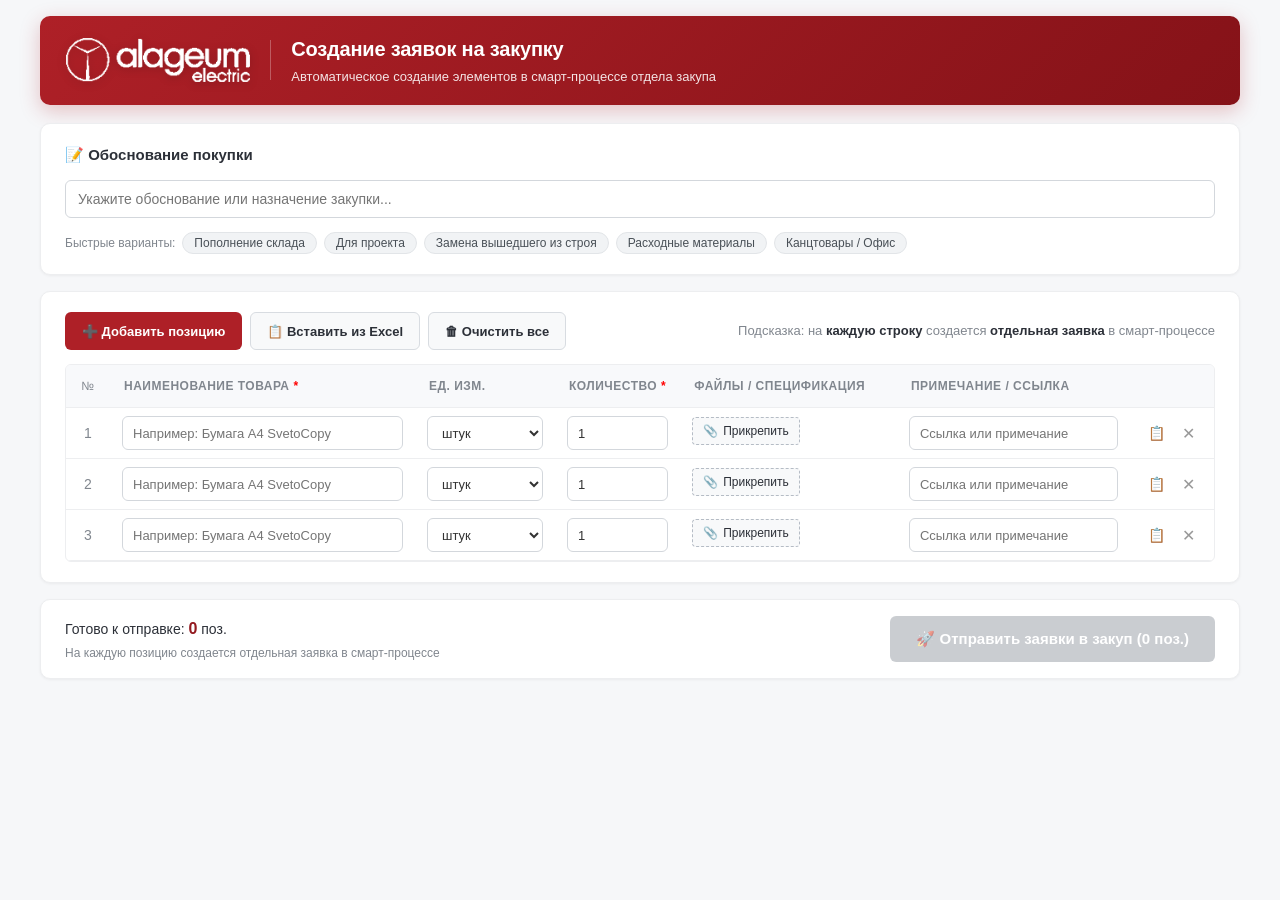
<file: index.html>
<!DOCTYPE html>
<html lang="ru">
<head>
    <meta charset="UTF-8">
    <meta name="viewport" content="width=device-width, initial-scale=1.0">
    <title>Заявки на закупку — Отдел закупа Битрикс24</title>
    <!-- Официальный JS SDK Битрикс24 -->
    <script src="https://api.bitrix24.com/api/v1/"></script>
    <style>
:root {
    --company-color: #ae2027;
    --company-color-hover: #93191f;
    --company-color-active: #781318;
    --company-color-light: #fdf5f5;
    --company-color-border: #f6d2d4;

    --bx-primary: #ae2027;
    --bx-primary-hover: #93191f;
    --bx-primary-active: #781318;
    --bx-success: #28a745;
    --bx-success-dark: #218838;
    --bx-danger: #ff5752;
    --bx-danger-hover: #e0443f;
    --bx-text-main: #333333;
    --bx-text-muted: #80868e;
    --bx-text-dark: #2c3038;
    --bx-bg-light: #f6f7f9;
    --bx-bg-white: #ffffff;
    --bx-border: #edeef0;
    --bx-border-focus: #ae2027;
    --bx-shadow-sm: 0 1px 3px rgba(0, 0, 0, 0.05);
    --bx-shadow-md: 0 4px 12px rgba(0, 0, 0, 0.08);
    --bx-radius: 6px;
    --bx-radius-lg: 10px;
}

* {
    box-sizing: border-box;
    margin: 0;
    padding: 0;
}

body {
    font-family: -apple-system, BlinkMacSystemFont, "Segoe UI", Roboto, "Helvetica Neue", Arial, sans-serif;
    background-color: var(--bx-bg-light);
    color: var(--bx-text-main);
    font-size: 14px;
    line-height: 1.5;
    padding: 16px;
    min-height: 100vh;
}

.container {
    max-width: 1200px;
    margin: 0 auto;
}

/* Header */
.app-header {
    background: linear-gradient(135deg, #ae2027 0%, #851218 100%);
    border-radius: var(--bx-radius-lg);
    padding: 18px 26px;
    margin-bottom: 18px;
    display: flex;
    justify-content: space-between;
    align-items: center;
    box-shadow: 0 6px 20px rgba(174, 32, 39, 0.25);
    border: none;
    color: #ffffff;
}

.header-left {
    display: flex;
    align-items: center;
    gap: 20px;
}

.app-logo {
    height: 44px;
    width: auto;
    object-fit: contain;
    display: block;
    filter: drop-shadow(0 2px 4px rgba(0, 0, 0, 0.18));
}

.header-divider {
    width: 1px;
    height: 40px;
    background: rgba(255, 255, 255, 0.28);
}

.header-title h1 {
    font-size: 20px;
    font-weight: 700;
    color: #ffffff;
    letter-spacing: -0.2px;
}

.header-subtitle {
    font-size: 13px;
    color: rgba(255, 255, 255, 0.88);
    margin-top: 3px;
}

.header-right {
    display: flex;
    gap: 10px;
    align-items: center;
}

.badge-applicant {
    background: rgba(255, 255, 255, 0.16);
    color: #ffffff;
    border: 1px solid rgba(255, 255, 255, 0.35);
    padding: 8px 18px;
    border-radius: 24px;
    font-size: 13px;
    font-weight: 500;
    display: flex;
    align-items: center;
    gap: 9px;
    backdrop-filter: blur(8px);
    box-shadow: 0 2px 8px rgba(0, 0, 0, 0.12);
}

.badge-applicant strong {
    color: #ffffff;
    font-weight: 600;
}

.badge-applicant .dot-online {
    width: 9px;
    height: 9px;
    background: #4cd964;
    border-radius: 50%;
    box-shadow: 0 0 0 2px rgba(76, 217, 100, 0.45);
}

/* Common Card Styles */
.card {
    background: var(--bx-bg-white);
    border-radius: var(--bx-radius-lg);
    padding: 20px 24px;
    margin-bottom: 16px;
    box-shadow: var(--bx-shadow-sm);
    border: 1px solid var(--bx-border);
}

.card-title {
    font-size: 15px;
    font-weight: 600;
    color: var(--bx-text-dark);
    margin-bottom: 14px;
    display: flex;
    align-items: center;
    gap: 8px;
}

/* Form fields grid */
.form-grid {
    display: grid;
    grid-template-columns: repeat(auto-fit, minmax(240px, 1fr));
    gap: 16px;
}

.form-group {
    display: flex;
    flex-direction: column;
    gap: 6px;
}

.form-group label {
    font-size: 13px;
    font-weight: 500;
    color: var(--bx-text-dark);
}

.form-group label span.req {
    color: var(--bx-danger);
}

.form-control {
    height: 38px;
    padding: 8px 12px;
    font-size: 14px;
    border: 1px solid #d3d7dc;
    border-radius: var(--bx-radius);
    background-color: #fff;
    color: var(--bx-text-main);
    transition: border-color 0.2s, box-shadow 0.2s;
    outline: none;
    width: 100%;
}

.form-control:focus {
    border-color: var(--bx-border-focus);
    box-shadow: 0 0 0 2px rgba(47, 198, 246, 0.2);
}

.field-readonly {
    height: 38px;
    padding: 8px 12px;
    font-size: 14px;
    border: 1px solid #e2e5e9;
    border-radius: var(--bx-radius);
    background-color: #f7f9fa;
    color: var(--bx-text-dark);
    display: flex;
    align-items: center;
    gap: 8px;
    font-weight: 500;
}

textarea.form-control {
    height: auto;
    resize: vertical;
}

/* Buttons */
.btn {
    display: inline-flex;
    align-items: center;
    justify-content: center;
    gap: 6px;
    height: 38px;
    padding: 0 16px;
    font-size: 13px;
    font-weight: 600;
    border-radius: var(--bx-radius);
    border: 1px solid transparent;
    cursor: pointer;
    transition: all 0.15s ease-in-out;
    text-decoration: none;
    user-select: none;
}

.btn-primary {
    background-color: var(--bx-primary);
    color: #fff;
}

.btn-primary:hover {
    background-color: var(--bx-primary-hover);
}

.btn-success {
    background-color: var(--bx-success);
    color: #fff;
}

.btn-success:hover {
    background-color: var(--bx-success-dark);
}

.btn-danger {
    background-color: #fff;
    color: var(--bx-danger);
    border-color: #ffd0cf;
}

.btn-danger:hover {
    background-color: #ffeae9;
}

.btn-light {
    background-color: #f8f9fa;
    color: var(--bx-text-dark);
    border-color: #d8dce1;
}

.btn-light:hover {
    background-color: #ebeef2;
}

.btn-sm {
    height: 30px;
    padding: 0 10px;
    font-size: 12px;
}

.btn-icon {
    width: 32px;
    height: 32px;
    padding: 0;
    border-radius: 4px;
    display: inline-flex;
    align-items: center;
    justify-content: center;
}

.btn-large {
    height: 46px;
    padding: 0 26px;
    font-size: 15px;
}

/* Table Toolbar */
.table-toolbar {
    display: flex;
    justify-content: space-between;
    align-items: center;
    margin-bottom: 14px;
    flex-wrap: wrap;
    gap: 10px;
}

.toolbar-actions {
    display: flex;
    gap: 8px;
    flex-wrap: wrap;
}

.table-stats {
    font-size: 13px;
    color: var(--bx-text-muted);
}

.table-stats strong {
    color: var(--bx-text-dark);
}

/* Table */
.table-wrapper {
    overflow-x: auto;
    border: 1px solid var(--bx-border);
    border-radius: var(--bx-radius);
    background: white;
}

.items-table {
    width: 100%;
    border-collapse: collapse;
    text-align: left;
}

.items-table th {
    background: #f8f9fb;
    padding: 12px 14px;
    font-size: 12px;
    font-weight: 600;
    text-transform: uppercase;
    letter-spacing: 0.5px;
    color: var(--bx-text-muted);
    border-bottom: 1px solid var(--bx-border);
    white-space: nowrap;
}

.items-table td {
    padding: 8px 12px;
    border-bottom: 1px solid var(--bx-border);
    vertical-align: middle;
}

.items-table tbody tr:hover {
    background-color: #fafbfc;
}

.items-table .col-idx {
    width: 44px;
    text-align: center;
    color: var(--bx-text-muted);
    font-weight: 500;
}

.items-table .col-name {
    min-width: 280px;
}

.items-table .col-unit {
    width: 140px;
}

.items-table .col-qty {
    width: 120px;
}

.items-table .col-files {
    min-width: 170px;
    max-width: 240px;
}

.file-upload-wrapper {
    display: flex;
    flex-direction: column;
    gap: 4px;
}

.btn-attach {
    cursor: pointer;
    background: #f8f9fa;
    border: 1px dashed #b5bcc5;
    color: var(--bx-text-dark);
    font-size: 12px;
    padding: 4px 10px;
    border-radius: 4px;
    display: inline-flex;
    align-items: center;
    gap: 5px;
    transition: all 0.2s;
    user-select: none;
    width: fit-content;
}

.btn-attach:hover {
    background: #eef6fc;
    border-color: var(--bx-primary);
    color: var(--bx-primary);
}

.row-files-list {
    display: flex;
    flex-wrap: wrap;
    gap: 4px;
    max-height: 80px;
    overflow-y: auto;
}

.file-tag {
    background: #e8f4fc;
    border: 1px solid #c8e4f8;
    color: #1a6da0;
    font-size: 11px;
    padding: 2px 6px;
    border-radius: 3px;
    display: inline-flex;
    align-items: center;
    gap: 4px;
    max-width: 160px;
    white-space: nowrap;
    overflow: hidden;
    text-overflow: ellipsis;
}

.file-tag-remove {
    cursor: pointer;
    font-weight: bold;
    color: #888;
    margin-left: 2px;
}

.file-tag-remove:hover {
    color: var(--bx-danger);
}

.items-table .col-actions {
    width: 70px;
    text-align: center;
}

.items-table input.form-control,
.items-table select.form-control {
    height: 34px;
    font-size: 13px;
    padding: 6px 10px;
}

/* Row Action Buttons */
.row-actions {
    display: flex;
    gap: 4px;
    justify-content: center;
}

.btn-row-del {
    color: #999;
    background: transparent;
    border: none;
    cursor: pointer;
    font-size: 16px;
    width: 28px;
    height: 28px;
    border-radius: 4px;
    display: inline-flex;
    align-items: center;
    justify-content: center;
    transition: all 0.2s;
}

.btn-row-del:hover {
    color: var(--bx-danger);
    background-color: #ffeeee;
}

.btn-row-copy {
    color: #999;
    background: transparent;
    border: none;
    cursor: pointer;
    font-size: 14px;
    width: 28px;
    height: 28px;
    border-radius: 4px;
    display: inline-flex;
    align-items: center;
    justify-content: center;
    transition: all 0.2s;
}

.btn-row-copy:hover {
    color: var(--company-color);
    background-color: var(--company-color-light);
}

/* Bottom submit bar */
.submit-bar {
    background: white;
    border: 1px solid var(--bx-border);
    border-radius: var(--bx-radius-lg);
    padding: 16px 24px;
    display: flex;
    justify-content: space-between;
    align-items: center;
    box-shadow: var(--bx-shadow-sm);
    position: sticky;
    bottom: 16px;
    z-index: 10;
}

.submit-info {
    font-size: 14px;
    color: var(--bx-text-dark);
}

.submit-info strong {
    color: var(--bx-primary-hover);
    font-size: 16px;
}

.submit-subinfo {
    font-size: 12px;
    color: var(--bx-text-muted);
    margin-top: 3px;
}

.btn-submit-styled {
    background: linear-gradient(135deg, #ae2027 0%, #851218 100%) !important;
    color: #ffffff !important;
    border: none !important;
    box-shadow: 0 4px 14px rgba(174, 32, 39, 0.35);
    transition: all 0.18s ease-in-out;
}

.btn-submit-styled:hover:not(:disabled) {
    background: linear-gradient(135deg, #be262e 0%, #95141b 100%) !important;
    transform: translateY(-1px);
    box-shadow: 0 6px 18px rgba(174, 32, 39, 0.45);
}

.btn-submit-styled:active:not(:disabled) {
    transform: translateY(0);
    box-shadow: 0 2px 8px rgba(174, 32, 39, 0.3);
}

.btn-submit-styled:disabled {
    opacity: 0.55;
    cursor: not-allowed;
    box-shadow: none;
    background: #a0a5ad !important;
}

/* Quick justification tags */
.quick-tags {
    display: flex;
    flex-wrap: wrap;
    align-items: center;
    gap: 7px;
    margin-top: 8px;
}

.quick-tag-label {
    font-size: 12px;
    font-weight: 500;
    color: var(--bx-text-muted);
}

.quick-tag {
    background: #f1f3f5;
    border: 1px solid #e2e5e8;
    color: #495057;
    font-size: 12px;
    padding: 3px 11px;
    border-radius: 14px;
    cursor: pointer;
    transition: all 0.15s ease-in-out;
    user-select: none;
}

.quick-tag:hover {
    background: var(--company-color-light);
    border-color: var(--company-color-border);
    color: var(--company-color);
    transform: translateY(-1px);
}

.quick-tag:active {
    transform: translateY(0);
}

/* Drag and drop highlight */
.file-upload-wrapper.dragover {
    border-color: var(--company-color);
    background-color: var(--company-color-light);
    border-radius: 4px;
}


/* Modal */
.modal-overlay {
    position: fixed;
    top: 0;
    left: 0;
    right: 0;
    bottom: 0;
    background: rgba(0, 0, 0, 0.45);
    display: flex;
    align-items: center;
    justify-content: center;
    z-index: 1000;
    opacity: 0;
    visibility: hidden;
    transition: all 0.25s ease-in-out;
    padding: 20px;
}

.modal-overlay.active {
    opacity: 1;
    visibility: visible;
}

.modal-dialog {
    background: #fff;
    border-radius: var(--bx-radius-lg);
    max-width: 650px;
    width: 100%;
    max-height: 85vh;
    display: flex;
    flex-direction: column;
    box-shadow: var(--bx-shadow-md);
    transform: translateY(-20px);
    transition: transform 0.25s ease-in-out;
}

.modal-overlay.active .modal-dialog {
    transform: translateY(0);
}

.modal-header {
    padding: 18px 24px;
    border-bottom: 1px solid var(--bx-border);
    display: flex;
    justify-content: space-between;
    align-items: center;
}

.modal-header h3 {
    font-size: 17px;
    font-weight: 600;
    color: var(--bx-text-dark);
}

.modal-close {
    background: transparent;
    border: none;
    font-size: 22px;
    color: var(--bx-text-muted);
    cursor: pointer;
    line-height: 1;
}

.modal-body {
    padding: 20px 24px;
    overflow-y: auto;
}

.modal-footer {
    padding: 14px 24px;
    border-top: 1px solid var(--bx-border);
    display: flex;
    justify-content: flex-end;
    gap: 10px;
    background: #fafbfc;
    border-radius: 0 0 var(--bx-radius-lg) var(--bx-radius-lg);
}

/* Progress bar */
.progress-container {
    margin: 20px 0;
}

.progress-track {
    height: 10px;
    background: #e9ecef;
    border-radius: 5px;
    overflow: hidden;
}

.progress-fill {
    height: 100%;
    background: linear-gradient(90deg, #ae2027, #e0444c);
    width: 0%;
    transition: width 0.2s ease-in-out;
}

.progress-label {
    display: flex;
    justify-content: space-between;
    font-size: 13px;
    color: var(--bx-text-muted);
    margin-top: 6px;
}

/* Result Items List in Modal */
.results-list {
    max-height: 280px;
    overflow-y: auto;
    border: 1px solid var(--bx-border);
    border-radius: var(--bx-radius);
    margin-top: 14px;
}

.result-item {
    display: flex;
    justify-content: space-between;
    align-items: center;
    padding: 10px 14px;
    border-bottom: 1px solid #f1f3f5;
    font-size: 13px;
}

.result-item:last-child {
    border-bottom: none;
}

.result-item.success {
    background-color: #f7fdf4;
}

.result-item.error {
    background-color: #fff6f6;
}

.result-link {
    color: var(--bx-primary);
    text-decoration: none;
    font-weight: 500;
}

.result-link:hover {
    text-decoration: underline;
}

.badge {
    padding: 3px 8px;
    border-radius: 4px;
    font-size: 11px;
    font-weight: 600;
}

.badge-success {
    background-color: #e5f7d8;
    color: #4b8918;
}

.badge-error {
    background-color: #ffe6e5;
    color: #cf221c;
}

/* Notice box */
.alert {
    padding: 12px 16px;
    border-radius: var(--bx-radius);
    margin-bottom: 16px;
    font-size: 13px;
    display: flex;
    align-items: flex-start;
    gap: 10px;
}

.alert-info {
    background-color: #e8f4fd;
    border: 1px solid #c2e2f9;
    color: #17659e;
}

.alert-warning {
    background-color: #fff9e6;
    border: 1px solid #ffe899;
    color: #8a6d1a;
}

</style>
</head>
<body>

<div class="container">
    <!-- Шапка приложения -->
    <header class="app-header">
        <div class="header-left">
            <img src="[data-uri]" alt="Alageum Electric" class="app-logo">
            <div class="header-divider"></div>
            <div class="header-title">
                <h1>Создание заявок на закупку</h1>
                <div class="header-subtitle">Автоматическое создание элементов в смарт-процессе отдела закупа</div>
            </div>
        </div>
    </header>

    <!-- Блок обоснования закупки -->
    <section class="card">
        <div class="card-title">📝 Обоснование покупки</div>
        <div class="form-group">
            <input type="text" id="common-justification" class="form-control" placeholder="Укажите обоснование или назначение закупки...">
            <div class="quick-tags">
                <span class="quick-tag-label">Быстрые варианты:</span>
                <button type="button" class="quick-tag" data-tag="Пополнение склада">Пополнение склада</button>
                <button type="button" class="quick-tag" data-tag="Для проекта">Для проекта</button>
                <button type="button" class="quick-tag" data-tag="Замена вышедшего из строя">Замена вышедшего из строя</button>
                <button type="button" class="quick-tag" data-tag="Расходные материалы">Расходные материалы</button>
                <button type="button" class="quick-tag" data-tag="Канцтовары / Офис">Канцтовары / Офис</button>
            </div>
        </div>
    </section>

    <!-- Таблица позиций товаров -->
    <section class="card">
        <div class="table-toolbar">
            <div class="toolbar-actions">
                <button type="button" class="btn btn-primary" id="btn-add-row">
                    ➕ Добавить позицию
                </button>
                <button type="button" class="btn btn-light" id="btn-paste-excel">
                    📋 Вставить из Excel
                </button>
                <button type="button" class="btn btn-light btn-danger" id="btn-clear-all">
                    🗑 Очистить все
                </button>
            </div>
            <div class="table-stats">
                Подсказка: на <strong>каждую строку</strong> создается <strong>отдельная заявка</strong> в смарт-процессе
            </div>
        </div>

        <div class="table-wrapper">
            <table class="items-table">
                <thead>
                    <tr>
                        <th class="col-idx">№</th>
                        <th class="col-name">Наименование товара <span style="color:red">*</span></th>
                        <th class="col-unit">Ед. изм.</th>
                        <th class="col-qty">Количество <span style="color:red">*</span></th>
                        <th class="col-files">Файлы / Спецификация</th>
                        <th class="col-note">Примечание / Ссылка</th>
                        <th class="col-actions"></th>
                    </tr>
                </thead>
                <tbody id="items-table-body">
                    <!-- Динамические строки добавляются через app.js -->
                </tbody>
            </table>
        </div>
    </section>

    <!-- Нижняя плашка подтверждения и отправки -->
    <div class="submit-bar">
        <div class="submit-info">
            <div>Готово к отправке: <strong id="total-rows-count">0</strong> поз.</div>
            <div class="submit-subinfo">На каждую позицию создается отдельная заявка в смарт-процессе</div>
        </div>
        <button type="button" class="btn btn-primary btn-large btn-submit-styled" id="btn-submit-requests" disabled>
            🚀 Отправить заявки в закуп (0 шт.)
        </button>
    </div>
</div>

<!-- Модальное окно быстрой вставки из Excel -->
<div class="modal-overlay" id="modal-paste">
    <div class="modal-dialog">
        <div class="modal-header">
            <h3>📋 Быстрая вставка из Excel или Таблиц</h3>
            <button type="button" class="modal-close">✕</button>
        </div>
        <div class="modal-body">
            <div class="alert alert-info">
                Скопируйте строки в Excel и вставьте в поле ниже. Колонки: <strong>Наименование | Единица измерения | Количество | Примечание</strong>.
            </div>
            <div class="form-group">
                <textarea id="paste-textarea" class="form-control" rows="8" placeholder="Бумага А4 SvetoCopy&#9;штук&#9;5&#9;Белая для принтера&#10;Кабель витая пара UTP&#9;метр&#9;150&#9;Категория 5e&#10;Скотч упаковочный&#9;штук&#9;10&#9;"></textarea>
            </div>
        </div>
        <div class="modal-footer">
            <button type="button" class="btn btn-light modal-cancel">Отмена</button>
            <button type="button" class="btn btn-primary" id="btn-apply-paste">Добавить в таблицу</button>
        </div>
    </div>
</div>

<!-- Модальное окно прогресса и результатов создания -->
<div class="modal-overlay" id="modal-progress">
    <div class="modal-dialog">
        <div class="modal-header">
            <h3>Создание заявок в смарт-процессе отдела закупа</h3>
            <button type="button" class="modal-close">✕</button>
        </div>
        <div class="modal-body">
            <div class="progress-container">
                <div class="progress-track">
                    <div class="progress-fill" id="progress-bar-fill"></div>
                </div>
                <div class="progress-label">
                    <span id="progress-label-text">Отправка данных...</span>
                </div>
            </div>

            <div class="results-list" id="progress-results-list">
                <!-- Сюда динамически добавляются созданные заявки со ссылками -->
            </div>
        </div>
        <div class="modal-footer">
            <button type="button" class="btn btn-primary modal-cancel" id="btn-progress-done">Готово</button>
        </div>
    </div>
</div>

<script>
/**
 * Конфигурация приложения для заявок на закуп
 * Основной коробочный Битрикс24: b24.alageum.com
 * Смарт-процесс: 1180 (воронка 85)
 */
const APP_CONFIG = {
    // Домен основного коробочного портала Битрикс24
    portalDomain: "b24.alageum.com",

    // Идентификатор смарт-процесса отдела закупа (entityTypeId)
    // https://b24.alageum.com/crm/type/1180/automation/85/ -> 1180
    entityTypeId: 1180,

    // Категория / воронка (85)
    categoryId: 85,

    // Сопоставление полей смарт-процесса на коробке
    fields: {
        // Стандартное системное название карточки (TITLE)
        title: "TITLE",
        
        // Наименование товара - UF_CRM_53_PRODUCT_NAME (строка)
        productName: "UF_CRM_53_PRODUCT_NAME",
        
        // Количество - UF_CRM_53_QUANTITY (число)
        quantity: "UF_CRM_53_QUANTITY",
        
        // Единица измерения - UF_CRM_53_UNIT (список)
        unit: "UF_CRM_53_UNIT",
        
        // Обоснование покупки - UF_CRM_53_CAUSE (строка/текст)
        cause: "UF_CRM_53_CAUSE",

        // Файлы / тех. спецификация - UF_CRM_53_FILES (множественный файл)
        files: "UF_CRM_53_FILES",

        // Примечание / ссылка - UF_CRM_53_ADDITIONS (строка/текст)
        additions: "UF_CRM_53_ADDITIONS",

        // Заявитель (привязка к сотруднику) - UF_CRM_53_1783939121
        applicant: "UF_CRM_53_1783939121",

        // Системный комментарий
        comments: "COMMENTS"
    },

    // Единицы измерения по умолчанию (автоматически синхронизируются с Битрикс24)
    defaultUnits: [
        { id: "штук", value: "штук" },
        { id: "метр", value: "метр" },
        { id: "кг", value: "кг" },
        { id: "км", value: "км" }
    ],

    // Входящий вебхук коробочного Битрикс24 (b24.alageum.com)
    // Используется, если приложение открывается по внешней ссылке / автономно.
    // При размещении внутри Битрикс24 (во фрейме локального приложения) оставьте пустым.
    webhookUrl: ""
};

// Функция получения конфигурации
function loadAppConfig() {
    return APP_CONFIG;
}

</script>
<script>
/**
 * Модуль интеграции с Bitrix24 REST API
 * Поддерживает:
 * 1. Работу внутри фрейма Битрикс24 через официальную библиотеку BX24.js
 * 2. Работу через входящий вебхук (для удобного тестирования прямо в браузере без установки)
 */

class Bitrix24Api {
    constructor(config) {
        this.config = config || loadAppConfig();
        this.isBx24 = typeof BX24 !== "undefined";
        this.unitOptionsMap = new Map(); // Карта "название ед. изм." -> ID в Битриксе
        this.currentUser = null;
        this.serverFields = null; // Поля, полученные от crm.item.fields
        this.resolvedKeys = {
            title: "title",
            productName: this.config.fields?.productName || "UF_CRM_53_PRODUCT_NAME",
            quantity: this.config.fields?.quantity || "UF_CRM_53_QUANTITY",
            unit: this.config.fields?.unit || "UF_CRM_53_UNIT",
            cause: this.config.fields?.cause || "UF_CRM_53_CAUSE",
            files: this.config.fields?.files || "UF_CRM_53_FILES",
            additions: this.config.fields?.additions || "UF_CRM_53_ADDITIONS",
            applicant: this.config.fields?.applicant || "UF_CRM_53_1783939121",
            comments: "COMMENTS"
        };
    }

    /**
     * Запись значения поля во все возможные варианты написания ключей для REST API смарт-процесса
     */
    addFieldVariations(targetObj, rawKey, value) {
        if (!rawKey || value === undefined || value === null) return;
        targetObj[rawKey] = value;
        targetObj[rawKey.toUpperCase()] = value;
        targetObj[rawKey.toLowerCase()] = value;

        // Обработка UF_CRM_XX_...
        const match = String(rawKey).match(/^UF_CRM_(\d+)_(.+)$/i);
        if (match) {
            const num = match[1];
            const rest = match[2]; // e.g. PRODUCT_NAME

            // ufCrm53_PRODUCT_NAME / ufCrm53_product_name
            targetObj[`ufCrm${num}_${rest}`] = value;
            targetObj[`ufCrm${num}_${rest.toLowerCase()}`] = value;

            // ufCrm_53_PRODUCT_NAME / ufCrm_53_product_name
            targetObj[`ufCrm_${num}_${rest}`] = value;
            targetObj[`ufCrm_${num}_${rest.toLowerCase()}`] = value;

            // camelCase: ufCrm53ProductName
            const camelRest = rest.toLowerCase().replace(/_([a-z])/g, (_, g) => g.toUpperCase());
            const capitalizedCamelRest = camelRest.charAt(0).toUpperCase() + camelRest.slice(1);
            targetObj[`ufCrm${num}${capitalizedCamelRest}`] = value;
            targetObj[`ufCrm_${num}${capitalizedCamelRest}`] = value;
        }
    }

    /**
     * Инициализация API
     */
    async init() {
        return new Promise((resolve) => {
            let finished = false;
            const finish = () => {
                if (!finished) {
                    finished = true;
                    resolve(true);
                }
            };

            // Защитный таймаут (1.5 сек): если открыто вне Битрикса или BX24.init не отвечает,
            // не блокируем работу приложения и пробуем вебхук/демо
            const timeoutId = setTimeout(async () => {
                console.warn("Таймаут ожидания BX24.init. Переключение в автономный/вебхук режим.");
                try {
                    await this.getCurrentUser();
                    await this.loadSmartProcessMetadata();
                } catch (e) {}
                finish();
            }, 1500);

            if (this.isBx24 && typeof BX24 !== "undefined" && BX24.init) {
                try {
                    BX24.init(async () => {
                        clearTimeout(timeoutId);
                        console.log("BX24 JS SDK успешно инициализирован");
                        try {
                            BX24.fitWindow();
                        } catch (e) {}
                        try {
                            await this.getCurrentUser();
                            await this.loadSmartProcessMetadata();
                        } catch (e) {
                            console.warn("Ошибка при получении данных в BX24.init:", e);
                        }
                        finish();
                    });
                } catch (err) {
                    clearTimeout(timeoutId);
                    console.warn("Ошибка вызова BX24.init:", err);
                    finish();
                }
            } else {
                clearTimeout(timeoutId);
                console.log("Режим работы без фрейма BX24 (вебхук или автономно)");
                Promise.all([this.getCurrentUser(), this.loadSmartProcessMetadata()]).finally(finish);
            }
        });
    }

    /**
     * Получение текущего пользователя (заявителя) с гарантированным определением ФИО
     */
    async getCurrentUser() {
        if (this.currentUser && this.currentUser.fullName) {
            return this.currentUser;
        }

        let user = null;

        // 1. Пробуем получить через user.current
        try {
            const res = await this.callMethod("user.current", {});
            const data = (res && res.result) ? res.result : res;
            if (data && (data.NAME || data.LAST_NAME || data.ID)) {
                user = data;
            }
        } catch (e) {
            console.warn("user.current не вернул пользователя (возможно, нет прав 'user' или вебхук):", e.message);
        }

        // 2. Если user.current не вернул ФИО, ищем ID в окружении и запрашиваем через user.get
        if (!user || (!user.NAME && !user.LAST_NAME)) {
            try {
                let targetUserId = null;

                // Проверяем параметры URL (?USER_ID=... или ?user_id=...)
                try {
                    const urlParams = new URLSearchParams(window.location.search);
                    targetUserId = urlParams.get("USER_ID") || urlParams.get("user_id") || urlParams.get("userId");
                } catch (e) {}

                // Если во фрейме BX24
                if (!targetUserId && this.isBx24 && typeof BX24 !== "undefined" && BX24.getAuth) {
                    const auth = BX24.getAuth();
                    if (auth && (auth.user_id || auth.USER_ID)) {
                        targetUserId = auth.user_id || auth.USER_ID;
                    }
                }

                // Если через вебхук - парсим ID пользователя из URL вебхука (/rest/1/xxxx/)
                if (!targetUserId && this.config.webhookUrl) {
                    const match = this.config.webhookUrl.match(/\/rest\/(\d+)\//);
                    if (match && match[1]) {
                        targetUserId = match[1];
                    }
                }

                if (targetUserId) {
                    const res = await this.callMethod("user.get", { ID: targetUserId });
                    const list = (res && res.result) ? res.result : (Array.isArray(res) ? res : [res]);
                    if (Array.isArray(list) && list.length > 0 && list[0]) {
                        user = list[0];
                    }
                }
            } catch (e2) {
                console.warn("user.get также не вернул данные:", e2.message);
            }
        }

        if (user) {
            // Формируем красивое ФИО (Фамилия Имя Отчество)
            const parts = [user.LAST_NAME, user.NAME, user.SECOND_NAME].filter(Boolean);
            if (parts.length === 0 && user.NAME) parts.push(user.NAME);

            user.fullName = parts.length > 0 
                ? parts.join(" ") 
                : (user.EMAIL ? user.EMAIL : `Сотрудник ID ${user.ID}`);

            this.currentUser = user;
            console.log("Успешно определен заявитель (ФИО):", user.fullName, user);
            return this.currentUser;
        }

        return null;
    }

    /**
     * Проверка доступности подключения
     */
    async testConnection() {
        try {
            const res = await this.callMethod("user.current", {});
            return {
                success: true,
                user: res.result || res
            };
        } catch (error) {
            return {
                success: false,
                error: error.message || "Ошибка подключения к Битрикс24"
            };
        }
    }

    /**
     * Загрузка метаданных полей смарт-процесса и сопоставление реальных названий ключей
     */
    async loadSmartProcessMetadata() {
        try {
            const fieldsRes = await this.callMethod("crm.item.fields", {
                entityTypeId: this.config.entityTypeId
            });

            const fields = fieldsRes.result ? fieldsRes.result.fields : (fieldsRes.fields || {});
            this.serverFields = fields;
            console.log("Все поля смарт-процесса из Битрикс24 (crm.item.fields):", fields);

            // Сопоставляем реальные ключи полей в смарт-процессе
            this.resolvedKeys = {
                title: this.findRealFieldKey("TITLE", fields) || "title",
                productName: this.findRealFieldKey(this.config.fields.productName, fields) || this.config.fields.productName,
                quantity: this.findRealFieldKey(this.config.fields.quantity, fields) || this.config.fields.quantity,
                unit: this.findRealFieldKey(this.config.fields.unit, fields) || this.config.fields.unit,
                cause: this.findRealFieldKey(this.config.fields.cause || "UF_CRM_53_CAUSE", fields) || this.config.fields.cause,
                files: this.findRealFieldKey(this.config.fields.files || "UF_CRM_53_FILES", fields) || this.config.fields.files,
                additions: this.findRealFieldKey(this.config.fields.additions || "UF_CRM_53_ADDITIONS", fields) || this.config.fields.additions,
                applicant: this.findRealFieldKey(this.config.fields.applicant || "UF_CRM_53_1783939121", fields) || (this.config.fields.applicant || "UF_CRM_53_1783939121"),
                comments: this.findRealFieldKey("COMMENTS", fields) || "comments"
            };

            console.log("Итоговые сопоставленные ключи полей:", this.resolvedKeys);

            // Ищем поле единиц измерения для загрузки вариантов списка
            const unitKey = this.resolvedKeys.unit;
            const unitField = fields[unitKey] || fields[this.config.fields.unit];

            if (unitField && unitField.items) {
                this.unitOptionsMap.clear();
                const loadedUnits = [];

                if (Array.isArray(unitField.items)) {
                    unitField.items.forEach(item => {
                        const id = item.ID || item.id;
                        const val = item.VALUE || item.value || item.NAME || item.name;
                        if (id && val) {
                            this.unitOptionsMap.set(String(val).toLowerCase().trim(), id);
                            loadedUnits.push({ id: id, value: val });
                        }
                    });
                } else if (typeof unitField.items === "object") {
                    for (const [id, val] of Object.entries(unitField.items)) {
                        const label = (typeof val === "object") ? (val.VALUE || val.value) : val;
                        if (id && label) {
                            this.unitOptionsMap.set(String(label).toLowerCase().trim(), id);
                            loadedUnits.push({ id: id, value: label });
                        }
                    }
                }

                if (loadedUnits.length > 0) {
                    console.log("Загружены ID списка единиц измерения из Битрикс24:", loadedUnits);
                    return loadedUnits;
                }
            }
        } catch (e) {
            console.warn("Не удалось автоматически прочитать поля через crm.item.fields:", e);
        }

        return this.config.defaultUnits;
    }

    /**
     * Алиас для обратной совместимости
     */
    async loadUnitOptions() {
        return this.loadSmartProcessMetadata();
    }

    /**
     * Умный поиск реального названия ключа поля среди полей смарт-процесса
     */
    findRealFieldKey(configuredKey, fieldsDict) {
        if (!fieldsDict || typeof fieldsDict !== "object") return configuredKey;
        const keys = Object.keys(fieldsDict);
        if (keys.length === 0) return configuredKey;

        // 1. Точное совпадение
        if (fieldsDict[configuredKey]) return configuredKey;

        const targetLower = configuredKey.toLowerCase();
        const targetClean = targetLower.replace(/[^a-z0-9]/g, "");

        // 2. Регистронезависимое совпадение
        const matchCase = keys.find(k => k.toLowerCase() === targetLower);
        if (matchCase) return matchCase;

        // 3. Совпадение без спецсимволов и подчеркиваний (например, ufcrm8productname)
        const matchClean = keys.find(k => k.toLowerCase().replace(/[^a-z0-9]/g, "") === targetClean);
        if (matchClean) return matchClean;

        // 4. Поиск по смысловой части (PRODUCT_NAME, QUANTITY, UNIT, CAUSE, FILES)
        if (targetLower.includes("product")) {
            const m = keys.find(k => k.toLowerCase().includes("product") || k.toLowerCase().includes("tovar"));
            if (m) return m;
        }
        if (targetLower.includes("quant")) {
            const m = keys.find(k => k.toLowerCase().includes("quant") || k.toLowerCase().includes("kolvo") || k.toLowerCase().includes("qty"));
            if (m) return m;
        }
        if (targetLower.includes("unit")) {
            const m = keys.find(k => k.toLowerCase().includes("unit") || k.toLowerCase().includes("izm"));
            if (m) return m;
        }
        if (targetLower.includes("cause")) {
            const m = keys.find(k => k.toLowerCase().includes("cause") || k.toLowerCase().includes("obosn"));
            if (m) return m;
        }
        if (targetLower.includes("file")) {
            const m = keys.find(k => k.toLowerCase().includes("file") || k.toLowerCase().includes("spec"));
            if (m) return m;
        }
        if (targetLower.includes("addition")) {
            const m = keys.find(k => k.toLowerCase().includes("addition") || k.toLowerCase().includes("primech") || k.toLowerCase().includes("note"));
            if (m) return m;
        }

        // 5. Поиск по заголовку поля (title / formLabel)
        for (const k of keys) {
            const f = fieldsDict[k];
            const title = ((f.title || f.formLabel || f.listLabel || "") + "").toLowerCase();
            if (targetLower.includes("product") && (title.includes("товар") || title.includes("наименование") || title.includes("продукт"))) {
                return k;
            }
            if (targetLower.includes("quant") && (title.includes("колич") || title.includes("кол-во"))) {
                return k;
            }
            if (targetLower.includes("unit") && (title.includes("единиц") || title.includes("измер"))) {
                return k;
            }
            if (targetLower.includes("cause") && (title.includes("обоснован") || title.includes("причин") || title.includes("цель"))) {
                return k;
            }
            if (targetLower.includes("file") && (title.includes("файл") || title.includes("документ") || title.includes("специфик"))) {
                return k;
            }
            if (targetLower.includes("addition") && (title.includes("примечан") || title.includes("ссылк") || title.includes("дополн"))) {
                return k;
            }
        }

        return configuredKey;
    }

    /**
     * Пакетное создание заявок в смарт-процессе
     * @param {Array} itemsList - массив строк [{ productName, unit, quantity, note, files }]
     * @param {Object} commonData - общие данные заявки (обоснование, желаемый срок и т.д.)
     * @param {Function} onProgress - колбэк прогресса (completed, total)
     */
    async createProcurementItems(itemsList, commonData = {}, onProgress = null) {
        if (!itemsList || itemsList.length === 0) {
            return [];
        }

        const entityTypeId = this.config.entityTypeId;
        const total = itemsList.length;
        let completed = 0;
        const results = [];

        // Формируем команды для добавления каждого элемента
        const commands = {};

        // Заявитель (сотрудник, подающий заявку)
        let applicantId = null;
        if (commonData.applicantId) {
            applicantId = commonData.applicantId;
        } else if (commonData.assignedById) {
            applicantId = commonData.assignedById;
        } else if (this.currentUser && this.currentUser.ID) {
            applicantId = this.currentUser.ID;
        }

        itemsList.forEach((item, index) => {
            const cmdKey = `add_item_${index}`;

            // Поиск ID варианта списка (единица измерения)
            let unitValue = item.unit;
            const unitLower = (item.unit + "").toLowerCase().trim();
            if (this.unitOptionsMap.has(unitLower)) {
                unitValue = this.unitOptionsMap.get(unitLower);
                console.log(`Ед. изм. "${item.unit}" преобразована в ID списка: ${unitValue}`);
            }

            // Формируем комментарий / примечание
            let fullComment = [];
            if (item.note) fullComment.push(`Примечание к позиции: ${item.note}`);

            // Основные распознанные ключи
            const pKey = this.resolvedKeys.productName || this.config.fields.productName;
            const qKey = this.resolvedKeys.quantity || this.config.fields.quantity;
            const uKey = this.resolvedKeys.unit || this.config.fields.unit;
            const cKey = this.resolvedKeys.cause || this.config.fields.cause;
            const fKey = this.resolvedKeys.files || this.config.fields.files;
            const aKey = this.resolvedKeys.additions || this.config.fields.additions;
            const appKey = this.resolvedKeys.applicant || this.config.fields.applicant || "UF_CRM_53_1783939121";
            const tKey = this.resolvedKeys.title || "title";
            const parsedQty = parseFloat(item.quantity) || 0;

            const fields = {
                // Системный заголовок элемента смарт-процесса
                [tKey]: item.productName,
                title: item.productName,
                TITLE: item.productName
            };

            // 1. Товар / наименование
            this.addFieldVariations(fields, pKey, item.productName);
            if (this.config.fields.productName) this.addFieldVariations(fields, this.config.fields.productName, item.productName);

            // 2. Количество
            this.addFieldVariations(fields, qKey, parsedQty);
            if (this.config.fields.quantity) this.addFieldVariations(fields, this.config.fields.quantity, parsedQty);

            // 3. Единица измерения
            this.addFieldVariations(fields, uKey, unitValue);
            if (this.config.fields.unit) this.addFieldVariations(fields, this.config.fields.unit, unitValue);

            // 4. Обоснование покупки
            if (commonData.justification) {
                this.addFieldVariations(fields, cKey, commonData.justification);
                if (this.config.fields.cause) this.addFieldVariations(fields, this.config.fields.cause, commonData.justification);
            }

            // 5. Примечание / ссылка (UF_CRM_53_ADDITIONS)
            if (item.note) {
                if (aKey) this.addFieldVariations(fields, aKey, item.note);
                if (this.config.fields.additions) this.addFieldVariations(fields, this.config.fields.additions, item.note);
            }

            // 6. Файлы / тех. спецификация (множественное)
            if (item.files && item.files.length > 0) {
                const filesPayload = item.files.map(f => [f.name, f.base64]);
                this.addFieldVariations(fields, fKey, filesPayload);
                if (this.config.fields.files) this.addFieldVariations(fields, this.config.fields.files, filesPayload);
            }

            // Заявитель: записываем в поле UF_CRM_53_1783939121 (привязка к сотруднику), а НЕ в ответственный
            if (applicantId) {
                const appKey = this.resolvedKeys.applicant || this.config.fields.applicant || "UF_CRM_53_1783939121";
                this.addFieldVariations(fields, appKey, applicantId);
                if (this.config.fields.applicant) {
                    this.addFieldVariations(fields, this.config.fields.applicant, applicantId);
                }
            }

            // Воронка: передаем categoryId если задан в commonData или в config
            const catId = (commonData.categoryId !== undefined && commonData.categoryId !== null) 
                ? commonData.categoryId 
                : this.config.categoryId;
            if (catId !== null && catId !== undefined && Number(catId) >= 0) {
                fields.categoryId = Number(catId);
                fields.CATEGORY_ID = Number(catId);
            }

            // Комментарии / примечание
            if (fullComment.length > 0) {
                const commentText = fullComment.join("\n");
                fields.comments = commentText;
                fields.COMMENTS = commentText;
            }

            commands[cmdKey] = {
                method: "crm.item.add",
                params: {
                    entityTypeId: entityTypeId,
                    fields: fields
                }
            };
        });

        console.log("Отправка пакета в crm.item.add:", commands);

        // Отправка пакетов (Bitrix24 поддерживает до 50 команд в одном batch-запросе)
        const cmdKeys = Object.keys(commands);
        const batchSize = 50;

        for (let i = 0; i < cmdKeys.length; i += batchSize) {
            const sliceKeys = cmdKeys.slice(i, i + batchSize);
            const batchChunk = {};
            sliceKeys.forEach(k => { batchChunk[k] = commands[k]; });

            try {
                const batchResult = await this.callBatch(batchChunk);
                console.log("Ответ batch от Битрикс24:", batchResult);

                sliceKeys.forEach((key, sliceIdx) => {
                    const originalIdx = i + sliceIdx;
                    const item = itemsList[originalIdx];
                    const res = batchResult[key];

                    if (res && res.item && res.item.id) {
                        results.push({
                            index: originalIdx + 1,
                            productName: item.productName,
                            quantity: item.quantity,
                            unit: item.unit,
                            success: true,
                            id: res.item.id,
                            url: this.getItemUrl(res.item.id)
                        });
                    } else if (res && typeof res === "number") {
                        results.push({
                            index: originalIdx + 1,
                            productName: item.productName,
                            quantity: item.quantity,
                            unit: item.unit,
                            success: true,
                            id: res,
                            url: this.getItemUrl(res)
                        });
                    } else {
                        const errorMsg = (res && res.error_description) || (res && res.error) || "Неизвестная ошибка";
                        results.push({
                            index: originalIdx + 1,
                            productName: item.productName,
                            quantity: item.quantity,
                            unit: item.unit,
                            success: false,
                            error: errorMsg
                        });
                    }

                    completed++;
                    if (onProgress) onProgress(completed, total);
                });
            } catch (err) {
                console.error("Ошибка выполнения batch-запроса:", err);
                sliceKeys.forEach((key, sliceIdx) => {
                    const originalIdx = i + sliceIdx;
                    const item = itemsList[originalIdx];
                    results.push({
                        index: originalIdx + 1,
                        productName: item.productName,
                        quantity: item.quantity,
                        unit: item.unit,
                        success: false,
                        error: err.message || "Ошибка отправки пакета"
                    });
                    completed++;
                    if (onProgress) onProgress(completed, total);
                });
            }
        }

        return results;
    }

    /**
     * Ссылка на карточку созданного элемента смарт-процесса в Битрикс24
     */
    getItemUrl(itemId) {
        const domain = this.config.portalDomain || "b24.alageum.com";
        return `https://${domain}/crm/type/${this.config.entityTypeId}/details/${itemId}/`;
    }

    /**
     * Универсальный вызов метода REST API
     */
    async callMethod(method, params = {}) {
        // 1. Если запущено во фрейме Битрикс24
        if (this.isBx24 && typeof BX24 !== "undefined" && BX24.callMethod) {
            return new Promise((resolve, reject) => {
                BX24.callMethod(method, params, (result) => {
                    if (result.error()) {
                        reject(new Error(result.error().getError().error_description || result.error().toString()));
                    } else {
                        resolve(result.data());
                    }
                });
            });
        }

        // 2. Если указан входящий вебхук
        if (this.config.webhookUrl) {
            let baseUrl = this.config.webhookUrl.trim();
            if (!baseUrl.endsWith("/")) baseUrl += "/";
            const url = `${baseUrl}${method}`;

            const response = await fetch(url, {
                method: "POST",
                headers: { "Content-Type": "application/json" },
                body: JSON.stringify(params)
            });

            const data = await response.json();
            if (data.error) {
                throw new Error(data.error_description || data.error);
            }
            return data;
        }

        throw new Error("Не настроено подключение к Битрикс24 (отсутствует библиотека BX24 или URL вебхука)");
    }

    /**
     * Универсальный вызов Batch
     */
    async callBatch(commands) {
        // 1. Через фрейм BX24
        if (this.isBx24 && typeof BX24 !== "undefined" && BX24.callBatch) {
            return new Promise((resolve, reject) => {
                const formattedCmds = {};
                for (let k in commands) {
                    formattedCmds[k] = [commands[k].method, commands[k].params];
                }

                BX24.callBatch(formattedCmds, (res) => {
                    const output = {};
                    for (let k in formattedCmds) {
                        const r = res[k];
                        if (r.error()) {
                            output[k] = { error: r.error().getError().error_description || r.error().toString() };
                        } else {
                            output[k] = r.data();
                        }
                    }
                    resolve(output);
                });
            });
        }

        // 2. Через вебхук
        if (this.config.webhookUrl) {
            let baseUrl = this.config.webhookUrl.trim();
            if (!baseUrl.endsWith("/")) baseUrl += "/";
            const url = `${baseUrl}batch.json`;

            const cmdObj = {};
            for (let k in commands) {
                cmdObj[k] = commands[k].method + "?" + this.buildQueryString(commands[k].params);
            }

            const response = await fetch(url, {
                method: "POST",
                headers: { "Content-Type": "application/json" },
                body: JSON.stringify({ halt: 0, cmd: cmdObj })
            });

            const data = await response.json();
            if (data.error) {
                throw new Error(data.error_description || data.error);
            }
            return (data.result && data.result.result) ? data.result.result : {};
        }

        throw new Error("Не настроено подключение к Битрикс24");
    }

    /**
     * Хелпер сериализации параметров в query string
     */
    buildQueryString(params, prefix = "") {
        const query = [];
        for (const p in params) {
            if (Object.prototype.hasOwnProperty.call(params, p)) {
                const k = prefix ? `${prefix}[${p}]` : p;
                const v = params[p];
                if (v !== null && typeof v === "object") {
                    query.push(this.buildQueryString(v, k));
                } else if (v !== undefined) {
                    query.push(`${encodeURIComponent(k)}=${encodeURIComponent(v)}`);
                }
            }
        }
        return query.join("&");
    }
}

</script>
<script>
/**
 * Главный скрипт приложения "Заявки на закуп в смарт-процесс"
 * Настройки зафиксированы в config.js.
 * Поддерживает:
 * - Ввод позиций закупа
 * - Прикрепление файлов (тех. спецификаций) к каждой строке [UF_CRM_8_FILES]
 * - Запись обоснования закупки в [UF_CRM_8_CAUSE]
 */

let api = null;
let appConfig = null;
let availableUnits = [];
let currentUser = null;

document.addEventListener("DOMContentLoaded", async () => {
    appConfig = loadAppConfig();
    api = new Bitrix24Api(appConfig);

    // Инициализация API
    await api.init();

    // Загрузка пользователя
    try {
        currentUser = await api.getCurrentUser();
    } catch (e) {
        console.warn("Пользователь не определен:", e);
    }

    // Загрузка единиц измерения
    try {
        availableUnits = await api.loadUnitOptions();
    } catch (e) {
        availableUnits = appConfig.defaultUnits;
    }

    // Обновляем бейдж заявителя в шапке
    updateApplicantBadge();

    // Добавляем 3 стартовые строки
    addTableRow();
    addTableRow();
    addTableRow();

    // Навешиваем слушатели событий
    setupEventListeners();
});

/**
 * Отображение текущего заявителя в шапке
 */
function updateApplicantBadge() {
    const badge = document.getElementById("applicant-badge");
    if (!badge) return;

    if (currentUser && (currentUser.fullName || currentUser.NAME || currentUser.LAST_NAME)) {
        const fullName = currentUser.fullName || 
            [currentUser.LAST_NAME, currentUser.NAME, currentUser.SECOND_NAME].filter(Boolean).join(" ") || 
            currentUser.NAME || 
            currentUser.EMAIL || 
            `Сотрудник ID ${currentUser.ID}`;

        badge.innerHTML = `<span class="dot-online"></span> Заявитель: <strong>${escapeHtml(fullName)}</strong>`;
        badge.title = `Заявитель: ${fullName}${currentUser.ID ? ' (ID: ' + currentUser.ID + ')' : ''}`;
    } else if (api && api.isBx24) {
        badge.innerHTML = `<span class="dot-online"></span> Заявитель: <strong>Текущий сотрудник</strong>`;
        badge.title = "Текущий авторизованный сотрудник Битрикс24";
    } else {
        badge.innerHTML = `<span class="dot-online"></span> Заявитель: <strong>Сотрудник компании</strong>`;
    }
}

/**
 * Навешивание основных обработчиков событий
 */
function setupEventListeners() {
    // Кнопка "+ Добавить позицию"
    document.getElementById("btn-add-row").addEventListener("click", () => addTableRow());

    // Кнопка "Очистить все"
    document.getElementById("btn-clear-all").addEventListener("click", clearAllRows);

    // Кнопка "Вставить из Excel"
    document.getElementById("btn-paste-excel").addEventListener("click", () => openModal("modal-paste"));

    // Кнопка "Применить вставку из Excel"
    document.getElementById("btn-apply-paste").addEventListener("click", applyExcelPaste);

    // Отправка формы (кнопка внизу)
    document.getElementById("btn-submit-requests").addEventListener("click", submitProcurementRequests);

    // Закрытие модальных окон
    document.querySelectorAll(".modal-close, .modal-cancel").forEach(el => {
        el.addEventListener("click", (e) => {
            const modal = e.target.closest(".modal-overlay");
            if (modal) closeModal(modal.id);
        });
    });

    // Быстрые варианты обоснования закупки
    document.querySelectorAll(".quick-tag").forEach(tagBtn => {
        tagBtn.addEventListener("click", () => {
            const tagText = tagBtn.getAttribute("data-tag");
            const justInput = document.getElementById("common-justification");
            if (justInput && tagText) {
                justInput.value = tagText;
                justInput.focus();
            }
        });
    });

    // Обработка глобального Ctrl+V для быстрой вставки из Excel в таблицу
    document.addEventListener("paste", handleGlobalPaste);
}

/**
 * Генерация HTML выпадающего списка единиц измерения
 */
function getUnitOptionsHtml(selectedUnit = "") {
    const units = (availableUnits && availableUnits.length > 0) ? availableUnits : appConfig.defaultUnits;
    let html = "";
    units.forEach(u => {
        const val = u.value;
        const isSelected = (val.toLowerCase() === selectedUnit.toLowerCase()) ? "selected" : "";
        html += `<option value="${val}" ${isSelected}>${val}</option>`;
    });
    return html;
}

/**
 * Добавление новой строки в таблицу
 */
function addTableRow(data = {}) {
    const tbody = document.getElementById("items-table-body");
    const rowCount = tbody.querySelectorAll("tr").length + 1;

    const tr = document.createElement("tr");
    tr.className = "item-row";

    // Хранилище прикрепленных файлов для текущей строки
    tr._attachedFiles = Array.isArray(data.files) ? [...data.files] : [];

    const defaultUnit = data.unit || (availableUnits[0] ? availableUnits[0].value : "штук");

    tr.innerHTML = `
        <td class="col-idx">${rowCount}</td>
        <td class="col-name">
            <input type="text" class="form-control input-name" placeholder="Например: Бумага А4 SvetoCopy" value="${escapeHtml(data.name || "")}" required>
        </td>
        <td class="col-unit">
            <select class="form-control input-unit">
                ${getUnitOptionsHtml(defaultUnit)}
            </select>
        </td>
        <td class="col-qty">
            <input type="number" class="form-control input-qty" placeholder="1" min="0.001" step="any" value="${data.quantity || 1}" required>
        </td>
        <td class="col-files">
            <div class="file-upload-wrapper">
                <label class="btn-attach" title="Прикрепить тех. спецификацию или коммерческое предложение">
                    📎 <span class="attach-label">Прикрепить</span>
                    <input type="file" class="input-row-files" multiple style="display:none">
                </label>
                <div class="row-files-list"></div>
            </div>
        </td>
        <td class="col-note">
            <input type="text" class="form-control input-note" placeholder="Ссылка или примечание" value="${escapeHtml(data.note || "")}">
        </td>
        <td class="col-actions">
            <div class="row-actions">
                <button type="button" class="btn-row-copy" title="Дублировать строку">📋</button>
                <button type="button" class="btn-row-del" title="Удалить строку">✕</button>
            </div>
        </td>
    `;

    // Слушатель выбора файлов
    const fileInput = tr.querySelector(".input-row-files");
    const uploadWrapper = tr.querySelector(".file-upload-wrapper");

    const processFiles = async (files) => {
        for (const f of files) {
            try {
                const base64Data = await readFileAsBase64(f);
                tr._attachedFiles.push({
                    name: f.name,
                    base64: base64Data,
                    size: f.size
                });
            } catch (err) {
                console.error("Ошибка чтения файла:", err);
            }
        }
        renderRowFiles(tr);
    };

    fileInput.addEventListener("change", async (e) => {
        const files = Array.from(e.target.files);
        await processFiles(files);
        fileInput.value = ""; // сброс значения
    });

    // Drag & Drop файлов прямо на ячейку
    uploadWrapper.addEventListener("dragover", (e) => {
        e.preventDefault();
        uploadWrapper.classList.add("dragover");
    });
    uploadWrapper.addEventListener("dragleave", () => {
        uploadWrapper.classList.remove("dragover");
    });
    uploadWrapper.addEventListener("drop", async (e) => {
        e.preventDefault();
        uploadWrapper.classList.remove("dragover");
        if (e.dataTransfer && e.dataTransfer.files && e.dataTransfer.files.length > 0) {
            await processFiles(Array.from(e.dataTransfer.files));
        }
    });

    // Отрисовываем файлы, если они уже были (например, при дублировании)
    renderRowFiles(tr);

    // Слушатель удаления строки
    tr.querySelector(".btn-row-del").addEventListener("click", () => {
        tr.remove();
        reindexRows();
        updateStats();
    });

    // Слушатель дублирования строки
    tr.querySelector(".btn-row-copy").addEventListener("click", () => {
        const currentData = {
            name: tr.querySelector(".input-name").value,
            unit: tr.querySelector(".input-unit").value,
            quantity: tr.querySelector(".input-qty").value,
            note: tr.querySelector(".input-note").value,
            files: [...tr._attachedFiles]
        };
        addTableRow(currentData);
    });

    // Слушатели пересчета
    tr.querySelector(".input-qty").addEventListener("input", updateStats);
    tr.querySelector(".input-name").addEventListener("input", updateStats);

    tbody.appendChild(tr);
    reindexRows();
    updateStats();

    return tr;
}

/**
 * Отрисовка прикрепленных файлов для конкретной строки
 */
function renderRowFiles(tr) {
    const filesListEl = tr.querySelector(".row-files-list");
    const attachLabel = tr.querySelector(".attach-label");
    if (!filesListEl || !attachLabel) return;

    filesListEl.innerHTML = "";

    tr._attachedFiles.forEach((f, fIdx) => {
        const tag = document.createElement("span");
        tag.className = "file-tag";
        tag.title = `${f.name} (${formatFileSize(f.size)})`;
        tag.innerHTML = `📄 ${escapeHtml(shortenFileName(f.name))} <span class="file-tag-remove" title="Удалить файл">✕</span>`;

        tag.querySelector(".file-tag-remove").addEventListener("click", (evt) => {
            evt.preventDefault();
            evt.stopPropagation();
            tr._attachedFiles.splice(fIdx, 1);
            renderRowFiles(tr);
        });

        filesListEl.appendChild(tag);
    });

    const count = tr._attachedFiles.length;
    attachLabel.textContent = count > 0 ? `Файлы (${count})` : "Прикрепить";
}

/**
 * Чтение файла в Base64
 */
function readFileAsBase64(file) {
    return new Promise((resolve, reject) => {
        const reader = new FileReader();
        reader.onload = () => {
            const res = reader.result;
            const base64 = res.includes(",") ? res.split(",")[1] : res;
            resolve(base64);
        };
        reader.onerror = err => reject(err);
        reader.readAsDataURL(file);
    });
}

/**
 * Форматирование размера файла
 */
function formatFileSize(bytes) {
    if (!bytes) return "0 B";
    const k = 1024;
    const sizes = ["B", "KB", "MB", "GB"];
    const i = Math.floor(Math.log(bytes) / Math.log(k));
    return parseFloat((bytes / Math.pow(k, i)).toFixed(1)) + " " + sizes[i];
}

/**
 * Сокращение имени файла для аккуратного отображения
 */
function shortenFileName(name, maxLen = 14) {
    if (!name || name.length <= maxLen) return name;
    const ext = name.includes(".") ? "." + name.split(".").pop() : "";
    const base = name.substring(0, name.length - ext.length);
    return base.substring(0, maxLen - ext.length - 3) + "..." + ext;
}

/**
 * Перенумерация строк
 */
function reindexRows() {
    const rows = document.querySelectorAll("#items-table-body tr");
    rows.forEach((row, idx) => {
        const idxCell = row.querySelector(".col-idx");
        if (idxCell) idxCell.textContent = idx + 1;
    });
}

/**
 * Очистить все строки и оставить одну чистую
 */
function clearAllRows() {
    if (confirm("Вы уверены, что хотите очистить все позиции?")) {
        document.getElementById("items-table-body").innerHTML = "";
        addTableRow();
        updateStats();
    }
}

/**
 * Обновление счетчиков внизу и на тулбаре
 */
function updateStats() {
    const rows = document.querySelectorAll("#items-table-body tr");
    let filledCount = 0;
    let totalQty = 0;

    rows.forEach(r => {
        const name = r.querySelector(".input-name").value.trim();
        const qty = parseFloat(r.querySelector(".input-qty").value) || 0;
        if (name) {
            filledCount++;
            totalQty += qty;
        }
    });

    const btnSubmit = document.getElementById("btn-submit-requests");
    const countDisplay = document.getElementById("total-rows-count");

    if (countDisplay) {
        countDisplay.textContent = filledCount;
    }

    if (btnSubmit) {
        btnSubmit.innerHTML = `🚀 Отправить заявки в закуп (${filledCount} поз.)`;
        btnSubmit.disabled = (filledCount === 0);
    }
}

/**
 * Обработка вставки из буфера обмена (Excel / Sheets)
 */
function handleGlobalPaste(e) {
    if (e.target.id === "paste-textarea" || e.target.id === "common-justification") {
        return;
    }

    const clipboardData = e.clipboardData || window.clipboardData;
    const pastedData = clipboardData.getData("Text");

    if (pastedData && (pastedData.includes("\t") || pastedData.includes("\n"))) {
        const parsed = parseTabularData(pastedData);
        if (parsed.length > 0) {
            e.preventDefault();
            insertRowsFromData(parsed);
        }
    }
}

/**
 * Парсер строк из Excel
 */
function parseTabularData(text) {
    const lines = text.trim().split(/\r\n|\n|\r/);
    const results = [];

    lines.forEach(line => {
        if (!line.trim()) return;

        let parts = line.split("\t");
        if (parts.length === 1 && line.includes(";")) {
            parts = line.split(";");
        }

        const name = (parts[0] || "").trim();
        if (!name) return;

        let unit = (parts[1] || "").trim().toLowerCase();
        let qty = parseFloat((parts[2] || "1").replace(",", ".")) || 1;
        let note = (parts[3] || "").trim();

        const unitsList = (availableUnits && availableUnits.length > 0) ? availableUnits : appConfig.defaultUnits;
        const matchedUnit = unitsList.find(u => u.value.toLowerCase() === unit);

        if (matchedUnit) {
            unit = matchedUnit.value;
        } else {
            const maybeQty = parseFloat(unit.replace(",", "."));
            if (!isNaN(maybeQty)) {
                qty = maybeQty;
                unit = unitsList[0].value;
                note = (parts[2] || "").trim();
            } else {
                unit = unitsList[0].value;
            }
        }

        results.push({
            name: name,
            unit: unit,
            quantity: qty,
            note: note,
            files: []
        });
    });

    return results;
}

/**
 * Применение вставки из модального окна Excel
 */
function applyExcelPaste() {
    const textarea = document.getElementById("paste-textarea");
    const text = textarea.value.trim();
    if (!text) {
        alert("Вставьте скопированные данные из таблицы в поле ввода.");
        return;
    }

    const parsed = parseTabularData(text);
    if (parsed.length === 0) {
        alert("Не удалось распознать строки. Убедитесь, что каждая строка содержит наименование.");
        return;
    }

    insertRowsFromData(parsed);
    textarea.value = "";
    closeModal("modal-paste");
}

/**
 * Вставка распознанных строк в таблицу
 */
function insertRowsFromData(dataList) {
    const rows = document.querySelectorAll("#items-table-body tr");
    rows.forEach(r => {
        const name = r.querySelector(".input-name").value.trim();
        if (!name) r.remove();
    });

    dataList.forEach(item => {
        addTableRow(item);
    });

    updateStats();
}

/**
 * Сбор данных из таблицы
 */
function collectTableItems() {
    const rows = document.querySelectorAll("#items-table-body tr");
    const items = [];

    rows.forEach(r => {
        const name = r.querySelector(".input-name").value.trim();
        const unit = r.querySelector(".input-unit").value;
        const qty = parseFloat(r.querySelector(".input-qty").value) || 0;
        const note = r.querySelector(".input-note").value.trim();
        const files = r._attachedFiles || [];

        if (name && qty > 0) {
            items.push({
                productName: name,
                unit: unit,
                quantity: qty,
                note: note,
                files: files
            });
        }
    });

    return items;
}

/**
 * Отправка заявок в смарт-процесс отдела закупа
 */
async function submitProcurementRequests() {
    const items = collectTableItems();
    if (items.length === 0) {
        alert("Заполните хотя бы одну позицию (наименование и количество > 0).");
        return;
    }

    // Собираем общие данные (обоснование покупки пойдет в UF_CRM_53_CAUSE)
    const justificationEl = document.getElementById("common-justification");
    const commonData = {
        justification: justificationEl ? justificationEl.value.trim() : "",
        categoryId: appConfig.categoryId || null,
        // Заявитель (пишется в UF_CRM_53_1783939121, а ответственный остается по умолчанию)
        applicantId: (currentUser && currentUser.ID) ? currentUser.ID : null
    };

    // Открываем модальное окно прогресса
    openModal("modal-progress");
    const progressFill = document.getElementById("progress-bar-fill");
    const progressLabel = document.getElementById("progress-label-text");
    const resultsContainer = document.getElementById("progress-results-list");
    const btnDone = document.getElementById("btn-progress-done");

    btnDone.style.display = "none";
    resultsContainer.innerHTML = "";
    progressFill.style.width = "0%";
    progressLabel.textContent = `Отправка ${items.length} заявок в смарт-процесс...`;

    try {
        const results = await api.createProcurementItems(items, commonData, (completed, total) => {
            const percent = Math.round((completed / total) * 100);
            progressFill.style.width = `${percent}%`;
            progressLabel.textContent = `Создано ${completed} из ${total} заявок (${percent}%)`;
        });

        // Отображение результатов
        let successCount = 0;
        results.forEach(res => {
            if (res.success) successCount++;
            const div = document.createElement("div");
            div.className = `result-item ${res.success ? "success" : "error"}`;

            if (res.success) {
                div.innerHTML = `
                    <div>
                        <strong>#${res.index}</strong>: ${escapeHtml(res.productName)} (${res.quantity} ${escapeHtml(res.unit)}) — 
                        <a href="${res.url}" target="_blank" class="result-link">Заявка #${res.id} в смарт-процессе ↗</a>
                    </div>
                    <span class="badge badge-success">Создано</span>
                `;
            } else {
                div.innerHTML = `
                    <div>
                        <strong>#${res.index}</strong>: ${escapeHtml(res.productName)} (${escapeHtml(res.error)})
                    </div>
                    <span class="badge badge-error">Ошибка</span>
                `;
            }
            resultsContainer.appendChild(div);
        });

        progressLabel.innerHTML = `Готово! Успешно создано <strong>${successCount}</strong> из <strong>${items.length}</strong> заявок в отдел закупа.`;
        btnDone.style.display = "inline-flex";

        // Если все успешно — очищаем таблицу для новых заявок
        if (successCount === items.length) {
            document.getElementById("items-table-body").innerHTML = "";
            document.getElementById("common-justification").value = "";
            addTableRow();
            updateStats();
        }

    } catch (err) {
        console.error("Ошибка при создании заявок:", err);
        progressLabel.innerHTML = `<span style="color:red">Ошибка: ${escapeHtml(err.message)}</span>`;
        btnDone.style.display = "inline-flex";
    }
}

/**
 * Управление модальными окнами
 */
function openModal(id) {
    const m = document.getElementById(id);
    if (m) m.classList.add("active");
}

function closeModal(id) {
    const m = document.getElementById(id);
    if (m) m.classList.remove("active");
}

function escapeHtml(str) {
    if (!str) return "";
    return String(str)
        .replace(/&/g, "&amp;")
        .replace(/</g, "&lt;")
        .replace(/>/g, "&gt;")
        .replace(/"/g, "&quot;")
        .replace(/'/g, "&#039;");
}

</script>
</body>
</html>
</file>
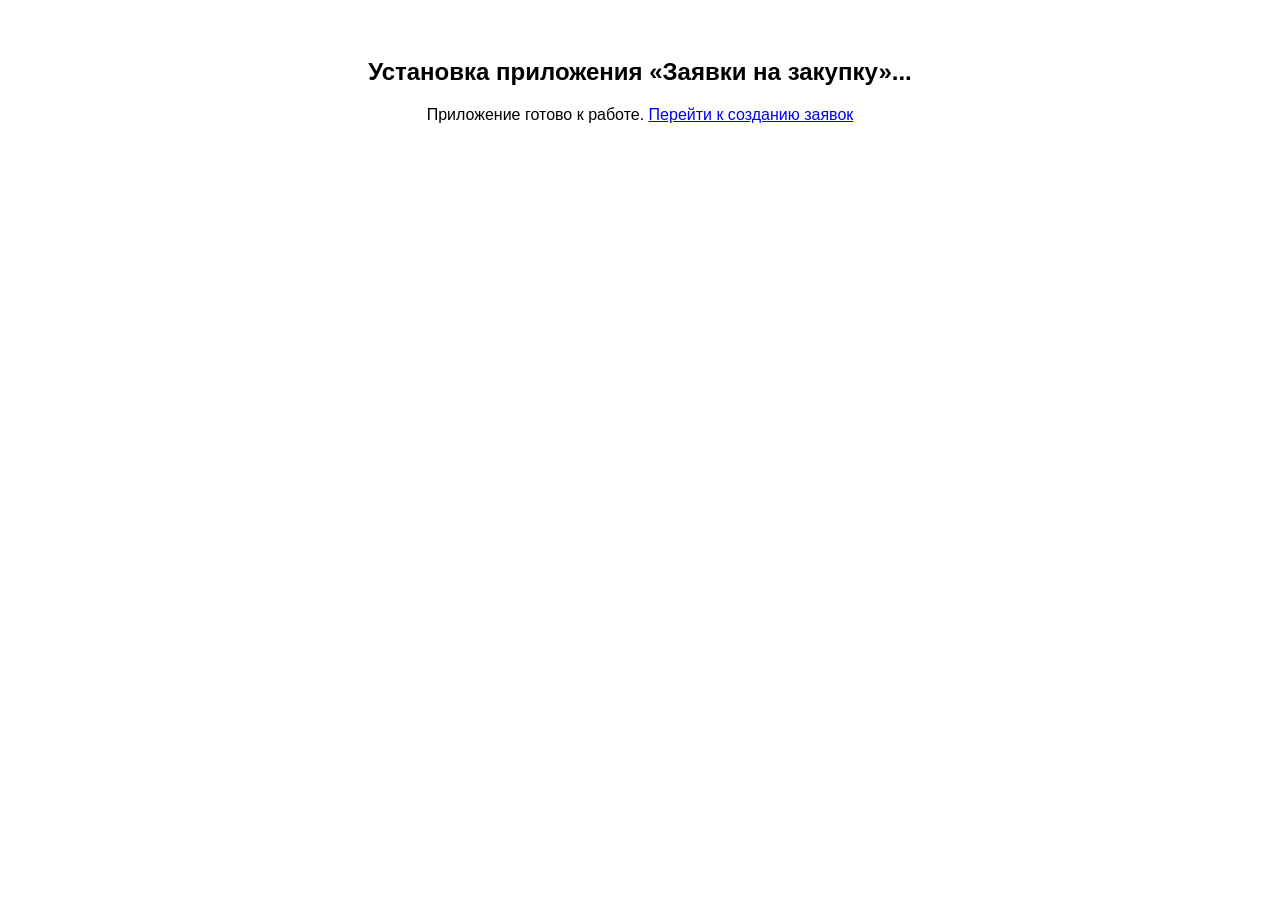
<file: install.html>
<!DOCTYPE html>
<html lang="ru">
<head>
    <meta charset="UTF-8">
    <title>Установка приложения Заявки на закуп</title>
    <script src="//api.bitrix24.com/api/v1/"></script>
</head>
<body style="font-family: -apple-system, BlinkMacSystemFont, 'Segoe UI', Roboto, sans-serif; padding: 30px; text-align: center;">
    <h2>Установка приложения «Заявки на закупку»...</h2>
    <p id="status">Завершение регистрации в Битрикс24...</p>

    <script>
        document.addEventListener("DOMContentLoaded", function() {
            if (typeof BX24 !== "undefined") {
                BX24.init(function() {
                    BX24.installFinish();
                    document.getElementById("status").innerHTML = "✓ Приложение успешно установлено! Перенаправление...";
                    setTimeout(function() {
                        window.location.href = "index.html";
                    }, 1500);
                });
            } else {
                document.getElementById("status").innerHTML = "Приложение готово к работе. <a href='index.html'>Перейти к созданию заявок</a>";
            }
        });
    </script>
</body>
</html>
</file>
